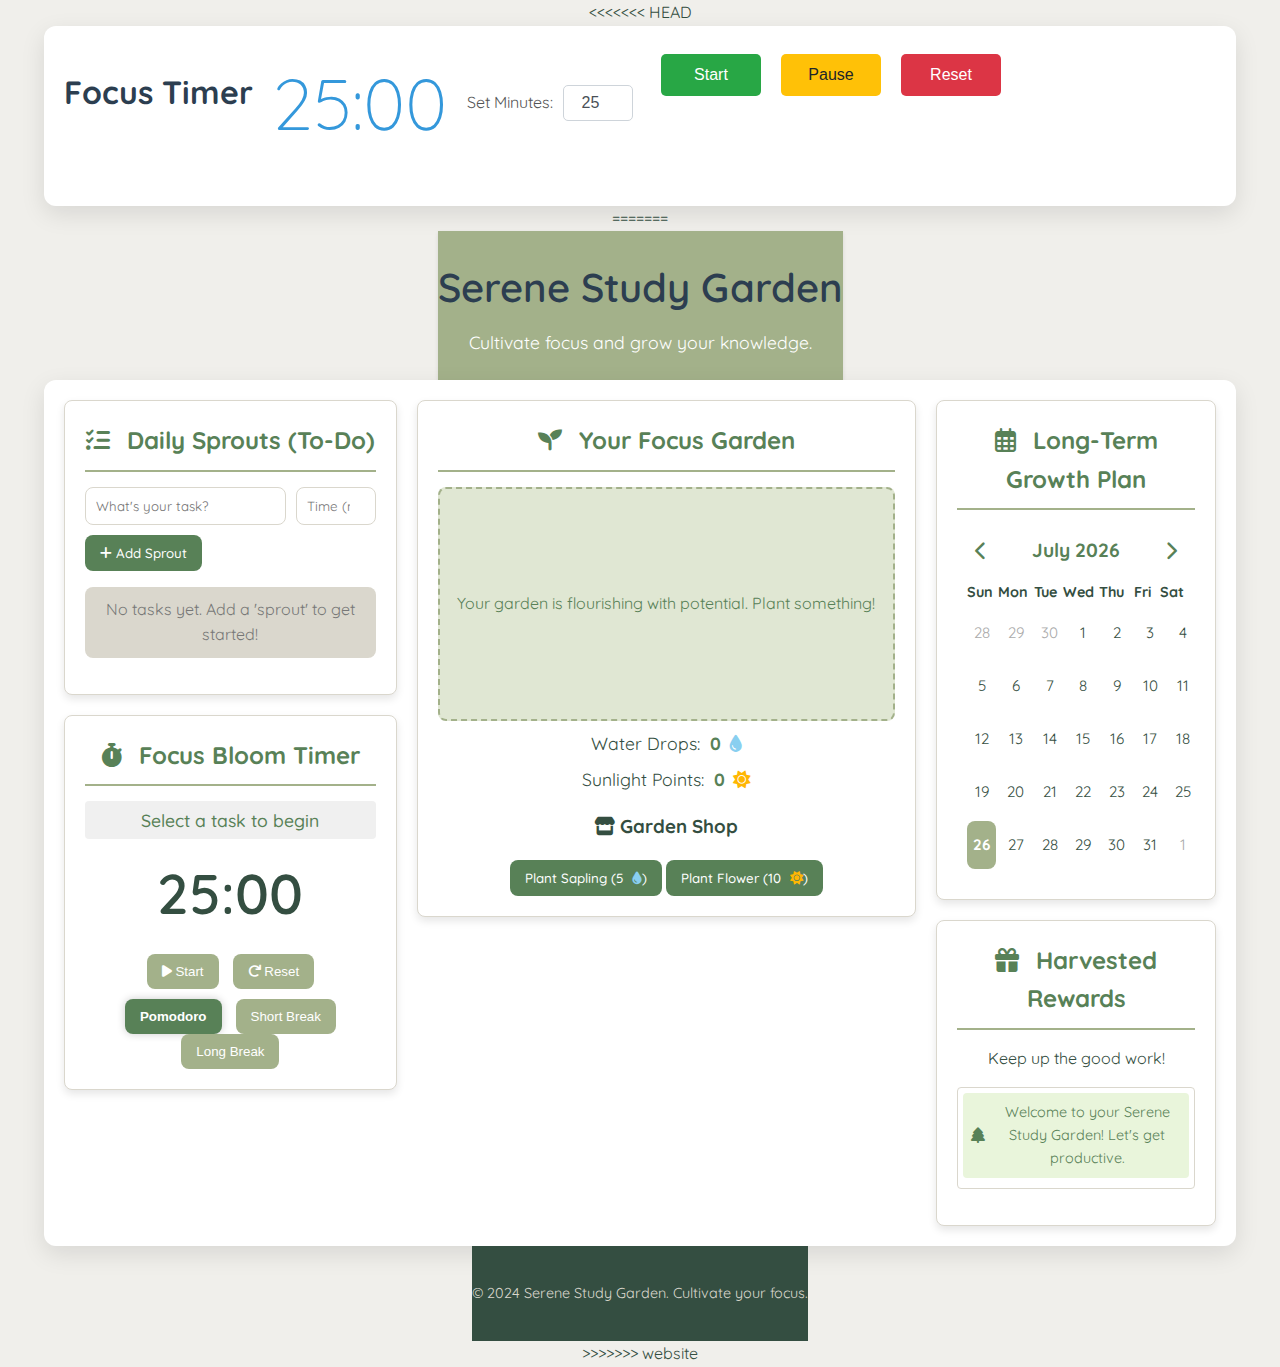
<file: index.html>
<html lang="en">
<<<<<<< HEAD

<head>
    <meta charset="UTF-8">
    <meta name="viewport" content="width=device-width, initial-scale=1.0">
    <title>Cute Focus Timer</title>
    <link rel="stylesheet" href="style.css">
    <link rel="preconnect" href="https://fonts.googleapis.com">
    <link rel="preconnect" href="https://fonts.gstatic.com" crossorigin>
    <link href="https://fonts.googleapis.com/css2?family=Fredoka+One&family=Nunito:wght@300;400;600;700&display=swap"
        rel="stylesheet">
</head>

<body>
    <div class="container">
        <h1>Focus Timer</h1>
        <div id="timer-display">25:00</div>
        <div class="input-area">
            <label for="minutes">Set Minutes:</label>
            <input type="number" id="minutes" value="25" min="1">
        </div>
        <div class="controls">
            <button id="start-btn">Start</button>
            <button id="pause-btn">Pause</button>
            <button id="reset-btn">Reset</button>
        </div>
    </div>
    <script src="script.js"></script>
</body>

=======
<head>
    <meta charset="UTF-8">
    <meta name="viewport" content="width=device-width, initial-scale=1.0">
    <title>Serene Study Garden</title>
    <link rel="stylesheet" href="css/style.css">
    <link href="https://fonts.googleapis.com/css2?family=Quicksand:wght@300;400;500;600;700&display=swap" rel="stylesheet">
    <link rel="stylesheet" href="https://cdnjs.cloudflare.com/ajax/libs/font-awesome/6.0.0-beta3/css/all.min.css">
</head>
<body>
    <header>
        <h1>Serene Study Garden</h1>
        <p>Cultivate focus and grow your knowledge.</p>
    </header>

    <main class="container">
        <section id="left-panel">
            <div id="todo-widget" class="widget">
                <h2><i class="fas fa-list-check"></i> Daily Sprouts (To-Do)</h2>
                <form id="todo-form">
                    <input type="text" id="task-input" placeholder="What's your task?" required>
                    <input type="number" id="task-time-input" placeholder="Time (min)" min="1" required>
                    <button type="submit"><i class="fas fa-plus"></i> Add Sprout</button>
                </form>
                <ul id="todo-list">
                    <!-- Tasks will be listed here -->
                </ul>
            </div>

            <div id="pomodoro-widget" class="widget">
                <h2><i class="fas fa-stopwatch"></i> Focus Bloom Timer</h2>
                <div id="pomodoro-timer">
                    <div id="pomodoro-task-name">Select a task to begin</div>
                    <div id="pomodoro-time-display">25:00</div>
                    <div id="pomodoro-controls">
                        <button id="pomodoro-start"><i class="fas fa-play"></i> Start</button>
                        <button id="pomodoro-pause" style="display:none;"><i class="fas fa-pause"></i> Pause</button>
                        <button id="pomodoro-reset"><i class="fas fa-redo"></i> Reset</button>
                    </div>
                </div>
                <div id="pomodoro-mode-selector" style="margin-top: 10px;">
                    <button data-mode="pomodoro" class="active">Pomodoro</button>
                    <button data-mode="shortBreak">Short Break</button>
                    <button data-mode="longBreak">Long Break</button>
                </div>
            </div>
        </section>

        <section id="center-panel">
            <div id="focus-garden-widget" class="widget">
                <h2><i class="fas fa-seedling"></i> Your Focus Garden</h2>
                <div id="garden-area">
                    <!-- Plants will appear here -->
                    <p>Complete tasks and Pomodoros to grow your garden!</p>
                </div>
                <div id="garden-stats">
                    <p>Water Drops: <span id="water-drops">0</span> <i class="fas fa-tint" style="color: #89CFF0;"></i></p>
                    <p>Sunlight Points: <span id="sunlight-points">0</span> <i class="fas fa-sun" style="color: #FFB703;"></i></p>
                </div>
                <div id="garden-shop" style="margin-top: 15px;">
                    <h3><i class="fas fa-store"></i> Garden Shop</h3>
                    <button class="shop-item" data-item="sapling" data-cost="5" data-type="water">Plant Sapling (5 <i class="fas fa-tint"></i>)</button>
                    <button class="shop-item" data-item="flower" data-cost="10" data-type="sun">Plant Flower (10 <i class="fas fa-sun"></i>)</button>
                </div>
            </div>
        </section>

        <section id="right-panel">
            <div id="calendar-widget" class="widget">
                <h2><i class="far fa-calendar-alt"></i> Long-Term Growth Plan</h2>
                <div id="calendar-container">
                    <div class="calendar-header">
                        <button id="prev-month"><i class="fas fa-chevron-left"></i></button>
                        <h3 id="month-year"></h3>
                        <button id="next-month"><i class="fas fa-chevron-right"></i></button>
                    </div>
                    <div class="calendar-days">
                        <span>Sun</span><span>Mon</span><span>Tue</span><span>Wed</span><span>Thu</span><span>Fri</span><span>Sat</span>
                    </div>
                    <div id="calendar-dates" class="calendar-dates">
                        <!-- Dates will be populated here -->
                    </div>
                </div>
                <div id="event-modal" class="modal" style="display:none;">
                    <div class="modal-content">
                        <span class="close-button">&times;</span>
                        <h4 id="modal-date"></h4>
                        <input type="text" id="event-text" placeholder="Your long-term goal...">
                        <button id="save-event">Save Goal</button>
                        <ul id="event-list"></ul>
                    </div>
                </div>
            </div>

            <div id="rewards-widget" class="widget">
                <h2><i class="fas fa-gift"></i> Harvested Rewards</h2>
                <p>Keep up the good work!</p>
                <ul id="rewards-log">
                    <!-- Reward messages -->
                </ul>
            </div>
        </section>
    </main>

    <footer>
        <p>&copy; 2024 Serene Study Garden. Cultivate your focus.</p>
    </footer>

    <script src="js/app.js"></script>
</body>
>>>>>>> website
</html>
</file>
<file: style.css>
body {
    margin: 0;
    padding: 0;
    box-sizing: border-box;
    font-family: 'Lato', sans-serif;
    background-color: #f8f9fa;
    /* Light gray background for a calm feel */
    display: flex;
    justify-content: center;
    align-items: center;
    min-height: 100vh;
    text-align: center;
    color: #343a40;
    /* Dark gray for text */
}

.container {
    background-color: #ffffff;
    padding: 30px 40px;
    border-radius: 12px;
    box-shadow: 0 8px 25px rgba(0, 0, 0, 0.1);
    width: 90%;
    max-width: 400px;
}

h1 {
    margin-bottom: 25px;
    color: #2c3e50;
    /* Darker blue-gray for heading */
    font-size: 2em;
    font-weight: 700;
}

#timer-display {
    font-size: 4.5em;
    margin-bottom: 25px;
    color: #3498db;
    /* A pleasant blue for the timer */
    font-weight: 300;
    /* Lighter weight for a modern look */
}

.input-area {
    margin-bottom: 25px;
    display: flex;
    justify-content: center;
    align-items: center;
}

.input-area label {
    margin-right: 10px;
    font-size: 1em;
    color: #555;
}

.input-area input[type="number"] {
    width: 70px;
    padding: 8px;
    text-align: center;
    border: 1px solid #ced4da;
    /* Light gray border */
    border-radius: 5px;
    font-size: 1em;
    color: #495057;
}

.input-area input[type="number"]:focus {
    outline: none;
    border-color: #80bdff;
    box-shadow: 0 0 0 0.2rem rgba(0, 123, 255, .25);
}


.controls button {
    padding: 12px 20px;
    margin: 8px;
    border: none;
    border-radius: 5px;
    cursor: pointer;
    font-size: 1em;
    transition: background-color 0.3s ease, transform 0.1s ease;
    color: white;
    font-weight: 500;
    min-width: 100px;
}

.controls button:active {
    transform: scale(0.98);
}

#start-btn {
    background-color: #28a745;
    /* Green */
}

#start-btn:hover {
    background-color: #218838;
}

#pause-btn {
    background-color: #ffc107;
    /* Yellow */
    color: #212529;
    /* Dark text for better contrast on yellow */
}

#pause-btn:hover {
    background-color: #e0a800;
}

#reset-btn {
    background-color: #dc3545;
    /* Red */
}

#reset-btn:hover {
    background-color: #c82333;
}

/* Basic responsiveness */
@media (max-width: 480px) {
    .container {
        padding: 20px;
        margin: 15px;
    }

    h1 {
        font-size: 1.8em;
    }

    #timer-display {
        font-size: 3.5em;
    }

    .controls button {
        padding: 10px 15px;
        font-size: 0.9em;
        min-width: 90px;
        margin: 5px;
    }

    .input-area {
        flex-direction: column;
    }

    .input-area label {
        margin-right: 0;
        margin-bottom: 8px;
    }
}
</file>
<file: css/style.css>
:root {
    --primary-color: #A3B18A; /* Sage Green */
    --secondary-color: #DAD7CD; /* Light Beige */
    --accent-color: #588157; /* Darker Green */
    --text-color: #344E41; /* Dark Slate Green */
    --background-color: #F0EFEB; /* Very Light Grey/Off-white */
    --highlight-color: #FFB703; /* A gentle yellow for highlights, like sunshine */
    --font-family: 'Quicksand', sans-serif;
    --border-radius: 8px;
    --box-shadow: 0 4px 8px rgba(0, 0, 0, 0.1);
}

body {
    font-family: var(--font-family);
    margin: 0;
    padding: 0;
    background-color: var(--background-color);
    color: var(--text-color);
    line-height: 1.6;
    display: flex;
    flex-direction: column;
    min-height: 100vh;
}

header {
    background-color: var(--primary-color);
    color: white;
    padding: 1.5em 0;
    text-align: center;
    box-shadow: 0 2px 4px rgba(0,0,0,0.1);
}

header h1 {
    margin: 0;
    font-size: 2.5em;
    font-weight: 600;
}

header p {
    margin: 0.5em 0 0;
    font-size: 1.1em;
    font-weight: 400;
}

.container {
    display: flex;
    flex-wrap: wrap; /* Allow wrapping on smaller screens */
    padding: 20px;
    gap: 20px;
    flex-grow: 1;
    max-width: 1400px; /* Max width for larger screens */
    margin: 0 auto; /* Center the container */
}

#left-panel, #center-panel, #right-panel {
    display: flex;
    flex-direction: column;
    gap: 20px;
}

#left-panel { flex: 1.2; min-width: 300px; } /* Slightly larger for todo/pomodoro */
#center-panel { flex: 1.8; min-width: 350px; } /* Largest for the garden */
#right-panel { flex: 1; min-width: 280px; }

.widget {
    background-color: white;
    padding: 20px;
    border-radius: var(--border-radius);
    box-shadow: var(--box-shadow);
    border: 1px solid var(--secondary-color);
}

.widget h2 {
    color: var(--accent-color);
    margin-top: 0;
    margin-bottom: 15px;
    font-size: 1.5em;
    border-bottom: 2px solid var(--primary-color);
    padding-bottom: 10px;
}
.widget h2 .fas, .widget h2 .far {
    margin-right: 10px;
    color: var(--accent-color);
}


/* To-Do List Styles */
#todo-form {
    display: flex;
    gap: 10px;
    margin-bottom: 15px;
    flex-wrap: wrap; /* Allow wrapping for inputs */
}

#todo-form input[type="text"] {
    flex-grow: 1;
    padding: 10px;
    border: 1px solid var(--secondary-color);
    border-radius: var(--border-radius);
    font-family: var(--font-family);
}

#todo-form input[type="number"] {
    width: 80px; /* Fixed width for time input */
    padding: 10px;
    border: 1px solid var(--secondary-color);
    border-radius: var(--border-radius);
    font-family: var(--font-family);
}

#todo-form button, .shop-item {
    background-color: var(--accent-color);
    color: white;
    border: none;
    padding: 10px 15px;
    border-radius: var(--border-radius);
    cursor: pointer;
    transition: background-color 0.3s ease;
    font-family: var(--font-family);
    font-weight: 500;
}

#todo-form button:hover, .shop-item:hover {
    background-color: #4A724B; /* Darken accent */
}

#todo-list {
    list-style: none;
    padding: 0;
}

#todo-list li {
    background-color: var(--secondary-color);
    padding: 10px 15px;
    margin-bottom: 8px;
    border-radius: var(--border-radius);
    display: flex;
    justify-content: space-between;
    align-items: center;
    transition: background-color 0.3s ease;
    cursor: pointer; /* For selecting task */
}
#todo-list li:hover {
    background-color: #c9c7bd;
}


#todo-list li.completed {
    text-decoration: line-through;
    background-color: #c9c7bd;
    color: #777;
}
#todo-list li.completed .task-text {
     color: #777;
}


#todo-list li .task-actions button {
    background: none;
    border: none;
    color: var(--text-color);
    cursor: pointer;
    margin-left: 8px;
    font-size: 0.9em;
}
#todo-list li .task-actions button:hover {
    color: var(--highlight-color);
}
#todo-list li.selected-task {
    border: 2px solid var(--accent-color);
    box-shadow: 0 0 5px var(--accent-color);
    background-color: #dde2d1; /* Slightly different background for selected */
}


/* Pomodoro Timer Styles */
#pomodoro-timer {
    text-align: center;
}
#pomodoro-task-name {
    font-size: 1.1em;
    margin-bottom: 10px;
    color: var(--accent-color);
    font-weight: 500;
    min-height: 20px; /* Prevent layout shift */
    padding: 5px;
    background-color: #f0f0f0;
    border-radius: 4px;
}
#pomodoro-time-display {
    font-size: 3.5em;
    font-weight: 600;
    color: var(--text-color);
    margin-bottom: 15px;
}

#pomodoro-controls button, #pomodoro-mode-selector button {
    background-color: var(--primary-color);
    color: white;
    border: none;
    padding: 10px 15px;
    margin: 0 5px;
    border-radius: var(--border-radius);
    cursor: pointer;
    transition: background-color 0.3s ease;
}

#pomodoro-controls button:hover, #pomodoro-mode-selector button:hover {
    background-color: var(--accent-color);
}
#pomodoro-mode-selector button.active {
    background-color: var(--accent-color);
    font-weight: bold;
    box-shadow: 0 0 8px rgba(0,0,0,0.2);
}

/* Focus Garden Styles */
#garden-area {
    min-height: 200px;
    background-color: #E0E7D3; /* Light, earthy green for soil/grass */
    border: 2px dashed var(--primary-color);
    border-radius: var(--border-radius);
    padding: 15px;
    display: flex;
    flex-wrap: wrap; /* Allow plants to wrap */
    gap: 15px; /* Space between plants */
    align-items: flex-end; /* Plants grow from the bottom */
    position: relative; /* For absolutely positioned elements if needed */
}
#garden-area p { /* Message when garden is empty */
    width: 100%;
    text-align: center;
    color: var(--accent-color);
    align-self: center; /* Center message vertically if garden is empty */
}
.plant {
    width: 50px; /* Base size */
    height: 50px; /* Base size */
    display: flex;
    align-items: center;
    justify-content: center;
    font-size: 2.5em; /* For emoji/icon plants */
    transition: transform 0.5s ease-out;
    position: relative; /* For potential tooltips or animations */
}
.plant:hover {
    transform: scale(1.1);
}
/* Specific plant styles can be added here if using images or more complex CSS shapes */
/* .plant.sapling { content: "🌱"; } */ /* Handled by JS textContent for now */
/* .plant.flower { content: "🌸"; } */

#garden-stats p {
    margin: 8px 0;
    color: var(--text-color);
    font-size: 1.1em;
}
#garden-stats span {
    font-weight: bold;
    color: var(--accent-color);
    margin-left: 5px;
    margin-right: 3px;
}
.shop-item .fas {
    margin-left: 5px;
}
.shop-item[data-type="water"] .fa-tint { color: #89CFF0; } /* Light blue for water */
.shop-item[data-type="sun"] .fa-sun { color: var(--highlight-color); }


/* Calendar Styles */
#calendar-container {
    padding: 10px;
}
.calendar-header {
    display: flex;
    justify-content: space-between;
    align-items: center;
    margin-bottom: 10px;
}
.calendar-header h3 {
    margin: 0;
    font-size: 1.2em;
    color: var(--accent-color);
}
.calendar-header button {
    background: none;
    border: none;
    font-size: 1.2em;
    cursor: pointer;
    color: var(--accent-color);
    padding: 5px 8px;
    border-radius: 4px;
}
.calendar-header button:hover {
    background-color: var(--secondary-color);
}

.calendar-days, .calendar-dates {
    display: grid;
    grid-template-columns: repeat(7, 1fr);
    text-align: center;
    gap: 5px;
}
.calendar-days span {
    font-weight: bold;
    color: var(--text-color);
    padding: 5px 0;
    font-size: 0.9em;
}
.calendar-dates div {
    padding: 8px 5px;
    border: 1px solid transparent;
    border-radius: var(--border-radius);
    cursor: pointer;
    min-height: 30px; /* Ensure clickable area */
    transition: background-color 0.2s ease, border-color 0.2s ease;
    font-size: 0.95em;
    display: flex;
    align-items: center;
    justify-content: center;
}
.calendar-dates div:hover {
    background-color: var(--secondary-color);
    border-color: var(--primary-color);
}
.calendar-dates div.other-month {
    color: #aaa;
    cursor: default;
}
.calendar-dates div.other-month:hover {
    background-color: transparent;
    border-color: transparent;
}
.calendar-dates div.today {
    background-color: var(--primary-color);
    color: white;
    font-weight: bold;
}
.calendar-dates div.has-event {
    border: 2px solid var(--highlight-color); /* Highlight days with events */
    font-weight: bold;
    position: relative;
}
.calendar-dates div.has-event::after { /* Small dot indicator for events */
    content: '';
    position: absolute;
    bottom: 4px;
    left: 50%;
    transform: translateX(-50%);
    width: 6px;
    height: 6px;
    background-color: var(--accent-color);
    border-radius: 50%;
}
.calendar-dates div.today.has-event::after {
    background-color: white;
}


/* Modal Styles */
.modal {
    position: fixed;
    z-index: 1000;
    left: 0;
    top: 0;
    width: 100%;
    height: 100%;
    overflow: auto;
    background-color: rgba(0,0,0,0.5); /* Dim background */
    display: flex; /* Added for centering */
    align-items: center; /* Added for centering */
    justify-content: center; /* Added for centering */
}
.modal-content {
    background-color: #fefefe;
    margin: auto;
    padding: 25px;
    border: 1px solid #888;
    width: 90%;
    max-width: 500px;
    border-radius: var(--border-radius);
    box-shadow: 0 5px 15px rgba(0,0,0,0.3);
    position: relative; /* For close button positioning */
}
.close-button {
    color: #aaa;
    float: right;
    font-size: 28px;
    font-weight: bold;
    position: absolute; /* Position relative to modal-content */
    top: 10px;
    right: 15px;
}
.close-button:hover,
.close-button:focus {
    color: black;
    text-decoration: none;
    cursor: pointer;
}
#event-modal h4 {
    margin-top: 0;
    margin-bottom: 15px;
    color: var(--accent-color);
    font-size: 1.3em;
}
#event-modal input[type="text"] {
    width: calc(100% - 22px); /* Account for padding */
    padding: 10px;
    margin-bottom: 15px;
    border: 1px solid var(--secondary-color);
    border-radius: var(--border-radius);
    font-family: var(--font-family);
}
#event-modal button#save-event {
    background-color: var(--accent-color);
    color: white;
    border: none;
    padding: 10px 15px;
    border-radius: var(--border-radius);
    cursor: pointer;
    font-family: var(--font-family);
    transition: background-color 0.3s ease;
}
#event-modal button#save-event:hover {
    background-color: #4A724B;
}
#event-list {
    list-style: none;
    padding: 0;
    margin-top: 15px;
    max-height: 150px;
    overflow-y: auto;
}
#event-list li {
    padding: 8px 5px;
    border-bottom: 1px solid var(--secondary-color);
    display: flex;
    justify-content: space-between;
    align-items: center;
}
#event-list li:last-child {
    border-bottom: none;
}
#event-list li button.delete-event {
    background: none;
    border: none;
    color: #cc0000;
    cursor: pointer;
    font-size: 0.9em;
    padding: 3px;
}
#event-list li button.delete-event:hover {
    font-weight: bold;
}


/* Rewards Log Styles */
#rewards-log {
    list-style: none;
    padding: 0;
    max-height: 150px;
    overflow-y: auto;
    border: 1px solid var(--secondary-color);
    border-radius: 4px;
    padding: 5px;
}
#rewards-log li {
    background-color: #E9F5DB; /* Light green tint */
    padding: 8px;
    margin-bottom: 5px;
    border-radius: 4px;
    font-size: 0.9em;
    color: var(--accent-color);
    display: flex;
    align-items: center;
}
#rewards-log li .fas, #rewards-log li .far { /* Icons within rewards log */
    margin-right: 8px;
    font-size: 1.1em;
}


footer {
    text-align: center;
    padding: 1.5em 0;
    background-color: var(--text-color);
    color: var(--secondary-color);
    margin-top: auto; /* Push footer to bottom */
    font-size: 0.9em;
}

/* Responsive Design */
@media (max-width: 1200px) {
    .container {
        flex-direction: column;
    }
    #left-panel, #center-panel, #right-panel {
        flex: none; /* Reset flex basis */
        width: 100%; /* Full width for stacked layout */
        max-width: 700px; /* Max width for centered content on larger column view */
        margin-left: auto;
        margin-right: auto;
    }
}

@media (max-width: 768px) { /* Small devices (landscape phones, less than 768px) */
    header h1 {
        font-size: 2em;
    }
    .widget h2 {
        font-size: 1.3em;
    }
    #pomodoro-time-display {
        font-size: 3em;
    }
    #todo-form {
        flex-direction: column; /* Stack form elements */
    }
    #todo-form input[type="number"] {
        width: 100%; /* Full width for time input */
    }
    #pomodoro-controls button, #pomodoro-mode-selector button {
        font-size: 0.9em;
    }
}

@media (max-width: 480px) { /* Extra small devices (portrait phones, less than 480px) */
    header h1 {
        font-size: 1.8em;
    }
    header p {
        font-size: 1em;
    }
    .widget {
        padding: 15px;
    }
    .widget h2 {
        font-size: 1.2em;
    }
    #pomodoro-time-display {
        font-size: 2.5em;
    }
    #pomodoro-controls button, #pomodoro-mode-selector button {
        padding: 8px 10px;
        font-size: 0.85em;
        margin: 2px; /* Add some space if they wrap */
    }
    .calendar-dates div {
        padding: 6px 3px;
        font-size: 0.9em;
    }
}

/* Utility classes */
.hidden {
    display: none !important;
}
</file>
